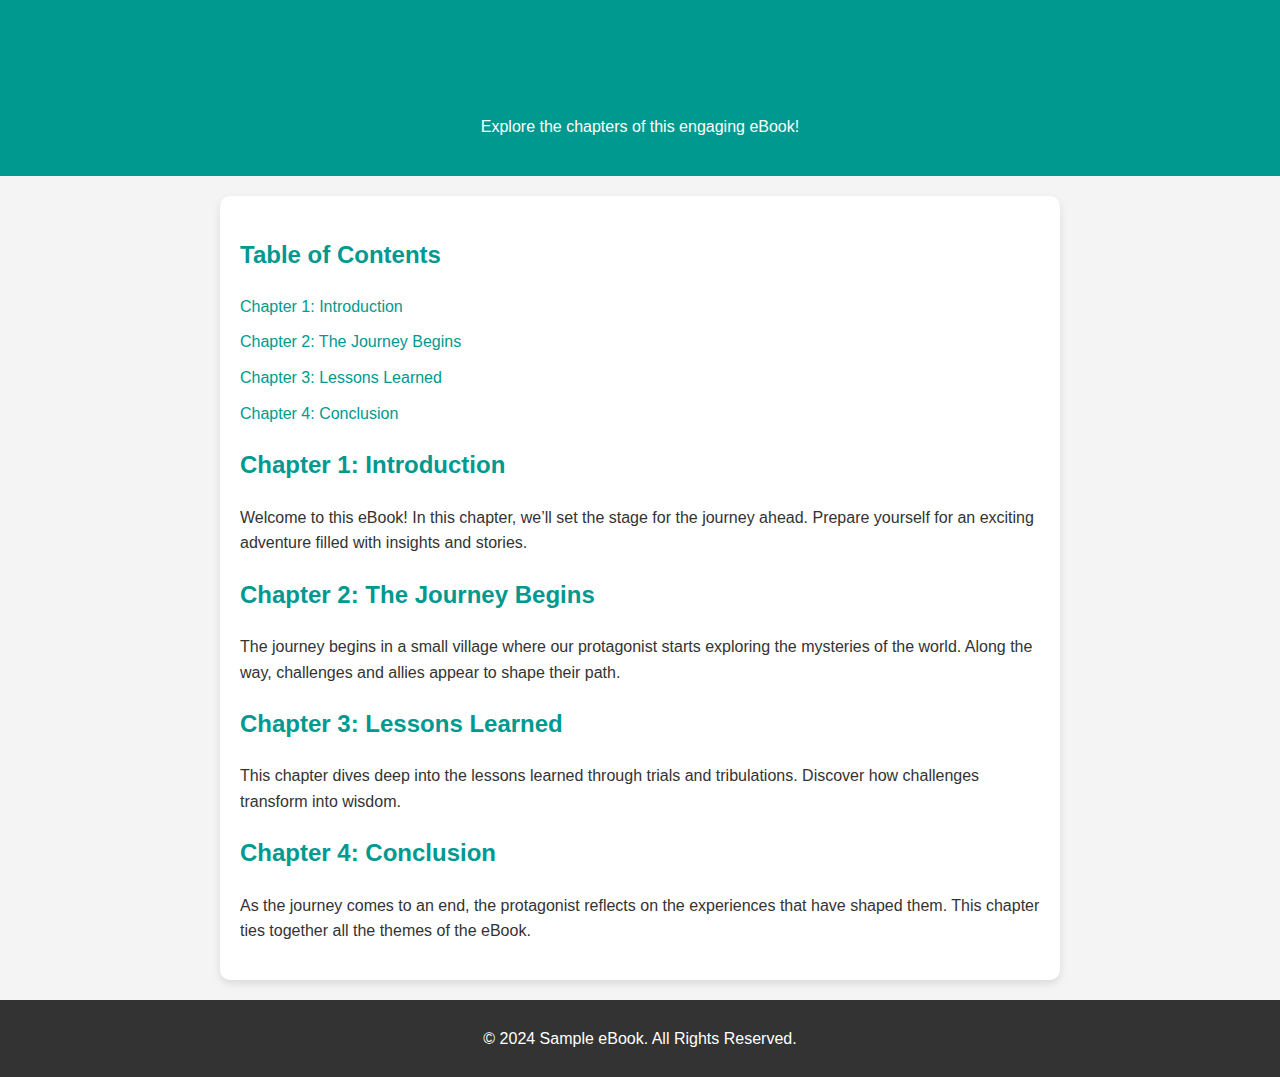
<file: ebook.html>
<!DOCTYPE html>
<html lang="en">
<head>
    <meta charset="UTF-8">
    <meta name="viewport" content="width=device-width, initial-scale=1.0">
    <title>Sample eBook</title>
    <style>
        body {
            font-family: Arial, sans-serif;
            line-height: 1.6;
            margin: 0;
            padding: 0;
            background-color: #f4f4f4;
            color: #333;
        }
        header {
            background-color: #009990;
            color: white;
            padding: 20px;
            text-align: center;
        }
        main {
            max-width: 800px;
            margin: 20px auto;
            padding: 20px;
            background: white;
            border-radius: 10px;
            box-shadow: 0 4px 8px rgba(0, 0, 0, 0.1);
        }
        nav {
            margin-bottom: 20px;
        }
        nav ul {
            list-style: none;
            padding: 0;
        }
        nav ul li {
            margin: 10px 0;
        }
        nav ul li a {
            color: #009990;
            text-decoration: none;
        }
        nav ul li a:hover {
            text-decoration: underline;
        }
        h1, h2 {
            color: #009990;
        }
        footer {
            text-align: center;
            padding: 10px;
            background: #333;
            color: white;
        }
    </style>
</head>
<body>
    <header>
        <h1>Sample eBook</h1>
        <p>Explore the chapters of this engaging eBook!</p>
    </header>
    <main>
        <nav>
            <h2>Table of Contents</h2>
            <ul>
                <li><a href="#chapter1">Chapter 1: Introduction</a></li>
                <li><a href="#chapter2">Chapter 2: The Journey Begins</a></li>
                <li><a href="#chapter3">Chapter 3: Lessons Learned</a></li>
                <li><a href="#chapter4">Chapter 4: Conclusion</a></li>
            </ul>
        </nav>
        <section id="chapter1">
            <h2>Chapter 1: Introduction</h2>
            <p>Welcome to this eBook! In this chapter, we’ll set the stage for the journey ahead. Prepare yourself for an exciting adventure filled with insights and stories.</p>
        </section>
        <section id="chapter2">
            <h2>Chapter 2: The Journey Begins</h2>
            <p>The journey begins in a small village where our protagonist starts exploring the mysteries of the world. Along the way, challenges and allies appear to shape their path.</p>
        </section>
        <section id="chapter3">
            <h2>Chapter 3: Lessons Learned</h2>
            <p>This chapter dives deep into the lessons learned through trials and tribulations. Discover how challenges transform into wisdom.</p>
        </section>
        <section id="chapter4">
            <h2>Chapter 4: Conclusion</h2>
            <p>As the journey comes to an end, the protagonist reflects on the experiences that have shaped them. This chapter ties together all the themes of the eBook.</p>
        </section>
    </main>
    <footer>
        <p>© 2024 Sample eBook. All Rights Reserved.</p>
    </footer>
</body>
</html>
</file>
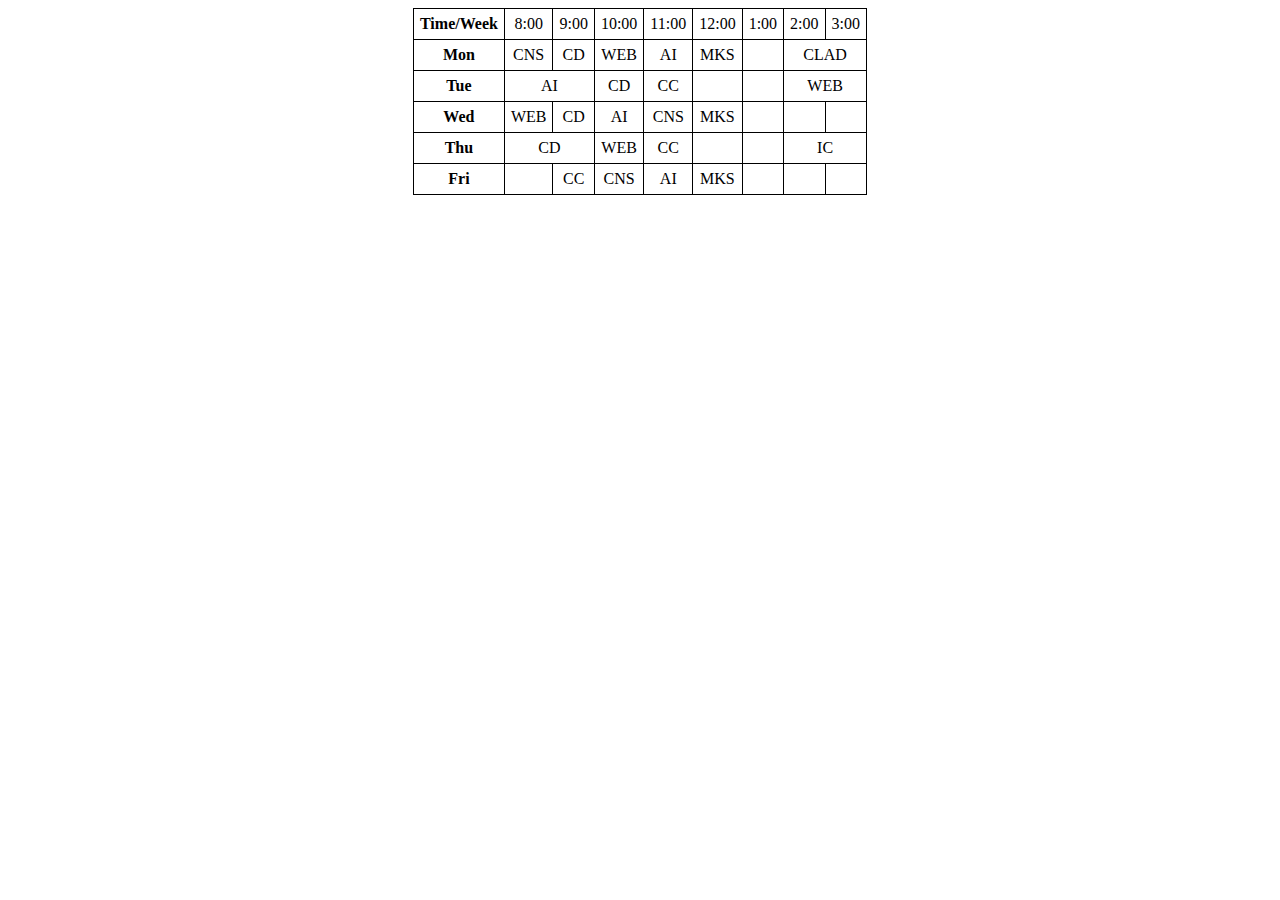
<file: timetable.html>
<html>
<head><title>TimeTable</title><style>
        table,
        th,
        td {
            border: 1px solid black;
            border-collapse: collapse;
            padding: 6px;
            text-align: center;
        }
    </style></head><body>
<table align="center">
  <tr><th>Time/Week</th>
    <td>8:00</td>
    <td>9:00</td>
    <td>10:00</td>
    <td>11:00</td>
    <td>12:00</td>
    <td>1:00</td>
    <td>2:00</td>
    <td>3:00</td>
    <tr><th>Mon</th><td>CNS</td><td>CD</td><td>WEB</td><td>AI</td><td>MKS</td><td></td><td colspan="2">CLAD</td></tr>
    <tr><th>Tue</th><td colspan="2">AI</td><td>CD</td><td>CC</td><td></td><td></td><td colspan="2">WEB</td></tr>
    <tr><th>Wed</th><td>WEB</td><td>CD</td><td>AI</td><td>CNS</td><td>MKS</td><td></td><td></td><td></td></tr>
    <tr><th>Thu</th><td colspan="2">CD</td><td>WEB</td><td>CC</td><td></td><td></td><td colspan="2">IC</td></tr>
    <tr><th>Fri</th><td></td><td>CC</td><td>CNS</td><td>AI</td><td>MKS</td><td></td><td></td><td></td></tr>
</table></body>
</html>
</file>
